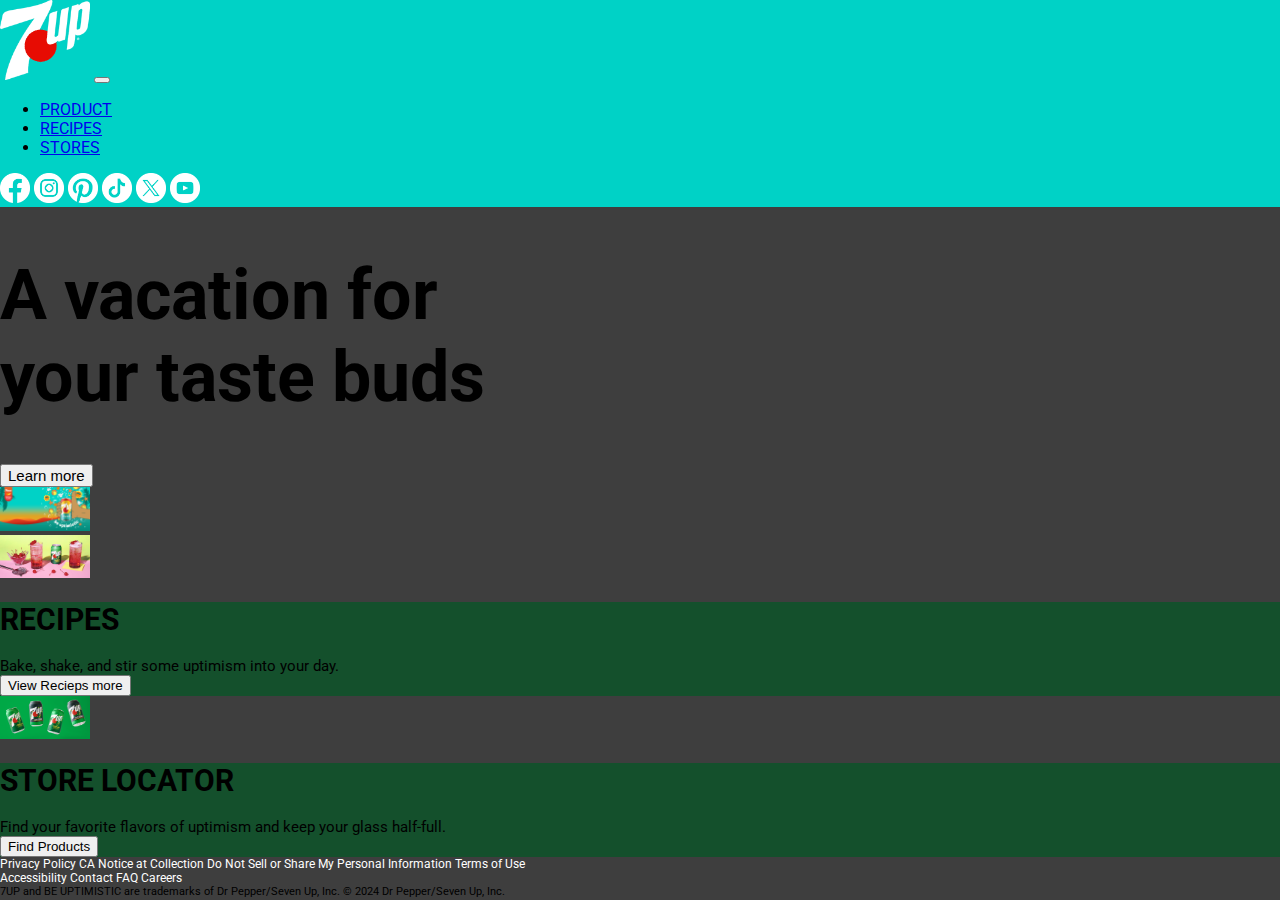
<file: index.html>
<!DOCTYPE html>
<html lang="en">

<head>
  <meta charset="UTF-8">
  <meta name="viewport" content="width=device-width, initial-scale=1.0">
  <title>Home</title>
  <link rel="preconnect" href="https://fonts.googleapis.com">
  <link rel="preconnect" href="https://fonts.gstatic.com" crossorigin>
  <link href="https://fonts.googleapis.com/css2?family=Roboto:ital,wght@0,100..900;1,100..900&display=swap"
    rel="stylesheet">
  <link href="https://cdn.jsdelivr.net/npm/bootstrap@5.3.8/dist/css/bootstrap.min.css" rel="stylesheet"
    integrity="sha384-sRIl4kxILFvY47J16cr9ZwB07vP4J8+LH7qKQnuqkuIAvNWLzeN8tE5YBujZqJLB" crossorigin="anonymous">
  <link rel="stylesheet" href="/css/utility.css">
  <link rel="stylesheet" href="/css/header.css">
  <link rel="stylesheet" href="/css/footer.css">
  <link rel="stylesheet" href="/css/heading_banners.css">
</head>

<body>
  <nav class="navbar navbar-expand-lg ps-3">
    <div class="container-fluid">
      <a class="navbar-brand" href="#"><img src="./images/7up-logo-m.png" alt="" class="img-fluid"></a>
      <button class="navbar-toggler" type="button" data-bs-toggle="collapse" data-bs-target="#navbarSupportedContent"
        aria-controls="navbarSupportedContent" aria-expanded="false" aria-label="Toggle navigation">
        <span class="navbar-toggler-icon bg-white"></span>
      </button>
      <div class="collapse navbar-collapse   " id="navbarSupportedContent">
        <ul
          class="navbar-nav ms-auto me-4 mb-2 mb-lg-0 d-flex flex-column flex-lg-row justify-content-center align-items-center">
          <li class="nav-item">
            <a class="nav-link  fs-5 text-white" aria-current="page" href="./product.html">PRODUCT</a>
          </li>
          <li class="nav-item">
            <a class="nav-link fs-5  text-white" href="./recieps.html">RECIPES</a>
          </li>
          <li class="nav-item">
            <a class="nav-link  fs-5 text-white"  href="./store.html">STORES</a>
          </li>

        </ul>
        <div class="navbar-nav  mb-2 mb-lg-0 d-flex flex-row justify-content-center align-items-center pe-4">
          <a class="nav-link  p-1" aria-current="page" href="#"><img src="./images/socialIcons_facebook.png" alt=""
              class="img-fluid icon"></a>

          <a class="nav-link  p-1 " href="#"><img src="./images/socialIcons_instagram.png" alt=""
              class="img-fluid icon"></a>

          <a class="nav-link p-1" aria-current="page" href="#"><img src="./images/socialIcons_pinterest.png" alt=""
              class="img-fluid icon"></a>

          <a class="nav-link  p-1" aria-current="page" href="#"><img src="./images/socialIcons_tiktok.png" alt=""
              class="img-fluid icon"></a>

          <a class="nav-link p-1" href="#"><img src="./images/socialIcons_x.png" alt="" class="img-fluid icon"></a>

          <a class="nav-link   p-1" aria-current="page" href="#"><img src="./images/socialIcons_youtube.png" alt=""
              class="img-fluid icon"></a>
        </div>
      </div>
    </div>
  </nav>

  <div class="conatainer-fluid  border-top border-white position-relative">
    <div class="row product-banner">
      <div class="col-12">
        <div
          class="tropical-heading    d-flex flex-column justify-content-center align-items-center gap-3">
          <h1 class="h1 text-white vacation-heading">A vacation for<br>
            your taste buds</h1>
          <button class="border border-white px-lg-4 py-lg-2 rounded-pill bg-transparent text-white align-self-start learnmore-btn">Learn
            more</button>
        </div>
        <img src="./images/tropical-header.png" alt="" class="w-100 img-fluid  ">
      </div>
    </div>
  </div>

  <div class="container-fluid px-0 d-flex align-items-center justify-content-center">
    <div class="row mx-0">
      <div class="col-12 px-0">
        <img src="./images/image2.png" alt="" class="w-100 img-fluid">
      </div>
    </div>
    <div class="row position-absolute rounded-pill" style="background-color:rgba(16,82,42,0.9)">
      <div
        class="col-xs-8 col-md-12 d-flex flex-column align-items-center justify-content-center gap-1 gap-md-3 py-2 p-md-4 px-md-5 ">
        <h1 class="text-white tropical-heading-font">RECIPES</h1>
        <p class="text-white tropical-para-font mb-2">Bake, shake, and stir some uptimism into your day.</p>
        <button class="border border-white px-md-5 py-md-2 rounded-pill bg-transparent text-white ">View Recieps
          more</button>
      </div>
    </div>
  </div>
  <div class="container-fluid px-0 d-flex align-items-center justify-content-center">
    <div class="row mx-0">
      <div class="col-12 px-0">
        <img src="./images/image1.png" alt="" class="w-100 img-fluid">
      </div>
    </div>
    <div class="row position-absolute rounded-pill" style="background-color:rgba(16,82,42,0.9)">
      <div
        class="col-xs-8 col-md-12 d-flex flex-column align-items-center justify-content-center gap-1 gap-md-3 py-2 p-md-4 px-md-5 ">
        <h1 class="text-white tropical-heading-font">STORE LOCATOR</h1>
        <p class="text-white tropical-para-font mb-2">Find your favorite flavors of uptimism and keep your glass
          half-full.</p>
        <button class="border border-white px-md-4 py-md-2 rounded-pill bg-transparent text-white ">Find
          Products</button>
      </div>
    </div>
  </div>

  <footer class="container-fluid pb-3 pb-md-5 pt-5" style="background-color: #3E3E3E; ">
    <div class="row pt-lg-2 fw-bold">
      <div
        class="col-xl-7 d-flex flex-column flex-xl-row justify-content-end align-items-center text-white gap-1 gap-md-4"
        style="font-size: 12px;">
        <a href="">Privacy Policy</a>
        <a href="">CA Notice at Collection</a>
        <a href="">Do Not Sell or Share My Personal Information</a>
        <a href="">Terms of Use</a>
      </div>
      <div class="col-xl-5 d-flex justify-content-center justify-content-xl-start   text-white    gap-4 "
        style="font-size: 12px;">
        <a href="">Accessibility</a>
        <a href="">Contact</a>
        <a href="">FAQ</a>
        <a href="">Careers</a>
      </div>
    </div>
    <div class="row pt-3 ">
      <div class="col-12 d-flex justify-content-center ">
        <p class="text-white text-nowrap footertext3">7UP and BE UPTIMISTIC are trademarks of Dr
          Pepper/Seven Up, Inc. © 2024 Dr Pepper/Seven Up, Inc.</p>
      </div>
    </div>
  </footer>

  <script src="https://cdn.jsdelivr.net/npm/bootstrap@5.3.8/dist/js/bootstrap.bundle.min.js"
    integrity="sha384-FKyoEForCGlyvwx9Hj09JcYn3nv7wiPVlz7YYwJrWVcXK/BmnVDxM+D2scQbITxI"
    crossorigin="anonymous"></script>
</body>

</html>
</file>
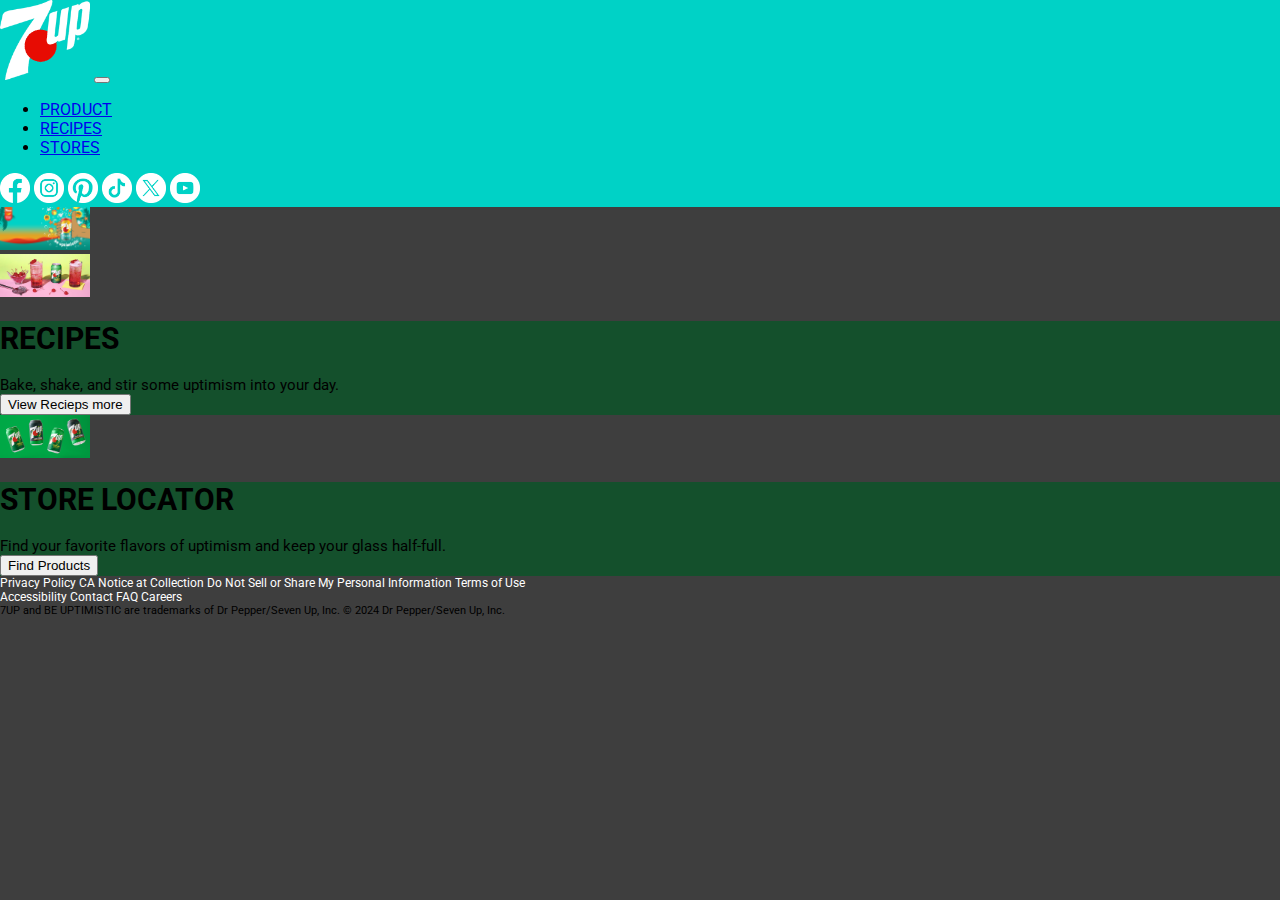
<file: product.html>
<!DOCTYPE html>
<html lang="en">

<head>
  <meta charset="UTF-8">
  <meta name="viewport" content="width=device-width, initial-scale=1.0">
  <title>Product</title>
  <link rel="preconnect" href="https://fonts.googleapis.com">
  <link rel="preconnect" href="https://fonts.gstatic.com" crossorigin>
  <link href="https://fonts.googleapis.com/css2?family=Roboto:ital,wght@0,100..900;1,100..900&display=swap"
    rel="stylesheet">
  <link href="https://cdn.jsdelivr.net/npm/bootstrap@5.3.8/dist/css/bootstrap.min.css" rel="stylesheet"
    integrity="sha384-sRIl4kxILFvY47J16cr9ZwB07vP4J8+LH7qKQnuqkuIAvNWLzeN8tE5YBujZqJLB" crossorigin="anonymous">
  <link rel="stylesheet" href="/css/utility.css">
  <link rel="stylesheet" href="/css/header.css">
  <link rel="stylesheet" href="/css/footer.css">
  <link rel="stylesheet" href="/css/heading_banners.css">
</head>

<body>
  <nav class="navbar navbar-expand-lg ps-3">
    <div class="container-fluid">
      <a class="navbar-brand" href="#"><img src="./images/7up-logo-m.png" alt="" class="img-fluid"></a>
      <button class="navbar-toggler" type="button" data-bs-toggle="collapse" data-bs-target="#navbarSupportedContent"
        aria-controls="navbarSupportedContent" aria-expanded="false" aria-label="Toggle navigation">
        <span class="navbar-toggler-icon bg-white"></span>
      </button>
      <div class="collapse navbar-collapse   " id="navbarSupportedContent">
        <ul
          class="navbar-nav ms-auto me-4 mb-2 mb-lg-0 d-flex flex-column flex-lg-row justify-content-center align-items-center">
          <li class="nav-item">
            <a class="nav-link  fs-5 text-white" aria-current="page" href="./product.html">PRODUCT</a>
          </li>
          <li class="nav-item">
            <a class="nav-link fs-5  text-white" href="./recieps.html">RECIPES</a>
          </li>
          <li class="nav-item">
            <a class="nav-link  fs-5 text-white" href="./store.html">STORES</a>
          </li>

        </ul>
        <div class="navbar-nav  mb-2 mb-lg-0 d-flex flex-row justify-content-center align-items-center pe-4">
          <a class="nav-link  p-1" aria-current="page" href="#"><img src="./images/socialIcons_facebook.png" alt=""
              class="img-fluid icon"></a>

          <a class="nav-link  p-1 " href="#"><img src="./images/socialIcons_instagram.png" alt=""
              class="img-fluid icon"></a>

          <a class="nav-link p-1" aria-current="page" href="#"><img src="./images/socialIcons_pinterest.png" alt=""
              class="img-fluid icon"></a>

          <a class="nav-link  p-1" aria-current="page" href="#"><img src="./images/socialIcons_tiktok.png" alt=""
              class="img-fluid icon"></a>

          <a class="nav-link p-1" href="#"><img src="./images/socialIcons_x.png" alt="" class="img-fluid icon"></a>

          <a class="nav-link   p-1" aria-current="page" href="#"><img src="./images/socialIcons_youtube.png" alt=""
              class="img-fluid icon"></a>
        </div>
      </div>
    </div>
  </nav>

  <div class="conatainer-fluid  border-top border-white position-relative">
    <div class="row product-banner">
      <div class="col-12">
        <!-- <div
          class="tropical-heading    d-flex flex-column justify-content-center align-items-center gap-3">
          <h1 class="h1 text-white vacation-heading">A vacation for<br>
            your taste buds</h1>
          <button class="border border-white px-lg-4 py-lg-2 rounded-pill bg-transparent text-white align-self-start learnmore-btn">Learn
            more</button>
        </div> -->
        <img src="./images/tropical-header.png" alt="" class="w-100 img-fluid  ">
      </div>
    </div>
  </div>

  <div class="container-fluid px-0 d-flex align-items-center justify-content-center">
    <div class="row mx-0">
      <div class="col-12 px-0">
        <img src="./images/image2.png" alt="" class="w-100 img-fluid">
      </div>
    </div>
    <div class="row position-absolute rounded-pill" style="background-color:rgba(16,82,42,0.9)">
      <div
        class="col-xs-8 col-md-12 d-flex flex-column align-items-center justify-content-center gap-1 gap-md-3 py-2 p-md-4 px-md-5 ">
        <h1 class="text-white tropical-heading-font">RECIPES</h1>
        <p class="text-white tropical-para-font mb-2">Bake, shake, and stir some uptimism into your day.</p>
        <button class="border border-white px-md-5 py-md-2 rounded-pill bg-transparent text-white ">View Recieps
          more</button>
      </div>
    </div>
  </div>
  <div class="container-fluid px-0 d-flex align-items-center justify-content-center">
    <div class="row mx-0">
      <div class="col-12 px-0">
        <img src="./images/image1.png" alt="" class="w-100 img-fluid">
      </div>
    </div>
    <div class="row position-absolute rounded-pill" style="background-color:rgba(16,82,42,0.9)">
      <div
        class="col-xs-8 col-md-12 d-flex flex-column align-items-center justify-content-center gap-1 gap-md-3 py-2 p-md-4 px-md-5 ">
        <h1 class="text-white tropical-heading-font">STORE LOCATOR</h1>
        <p class="text-white tropical-para-font mb-2">Find your favorite flavors of uptimism and keep your glass
          half-full.</p>
        <button class="border border-white px-md-4 py-md-2 rounded-pill bg-transparent text-white ">Find
          Products</button>
      </div>
    </div>
  </div>

  <footer class="container-fluid pb-3 pb-md-5 pt-5" style="background-color: #3E3E3E; ">
    <div class="row pt-lg-2 fw-bold">
      <div
        class="col-xl-7 d-flex flex-column flex-xl-row justify-content-end align-items-center text-white gap-1 gap-md-4"
        style="font-size: 12px;">
        <a href="">Privacy Policy</a>
        <a href="">CA Notice at Collection</a>
        <a href="">Do Not Sell or Share My Personal Information</a>
        <a href="">Terms of Use</a>
      </div>
      <div class="col-xl-5 d-flex justify-content-center justify-content-xl-start   text-white    gap-4 "
        style="font-size: 12px;">
        <a href="">Accessibility</a>
        <a href="">Contact</a>
        <a href="">FAQ</a>
        <a href="">Careers</a>
      </div>
    </div>
    <div class="row pt-3 ">
      <div class="col-12 d-flex justify-content-center ">
        <p class="text-white text-nowrap footertext3">7UP and BE UPTIMISTIC are trademarks of Dr
          Pepper/Seven Up, Inc. © 2024 Dr Pepper/Seven Up, Inc.</p>
      </div>
    </div>
  </footer>

  <script src="https://cdn.jsdelivr.net/npm/bootstrap@5.3.8/dist/js/bootstrap.bundle.min.js"
    integrity="sha384-FKyoEForCGlyvwx9Hj09JcYn3nv7wiPVlz7YYwJrWVcXK/BmnVDxM+D2scQbITxI"
    crossorigin="anonymous"></script>
</body>

</html>
</file>
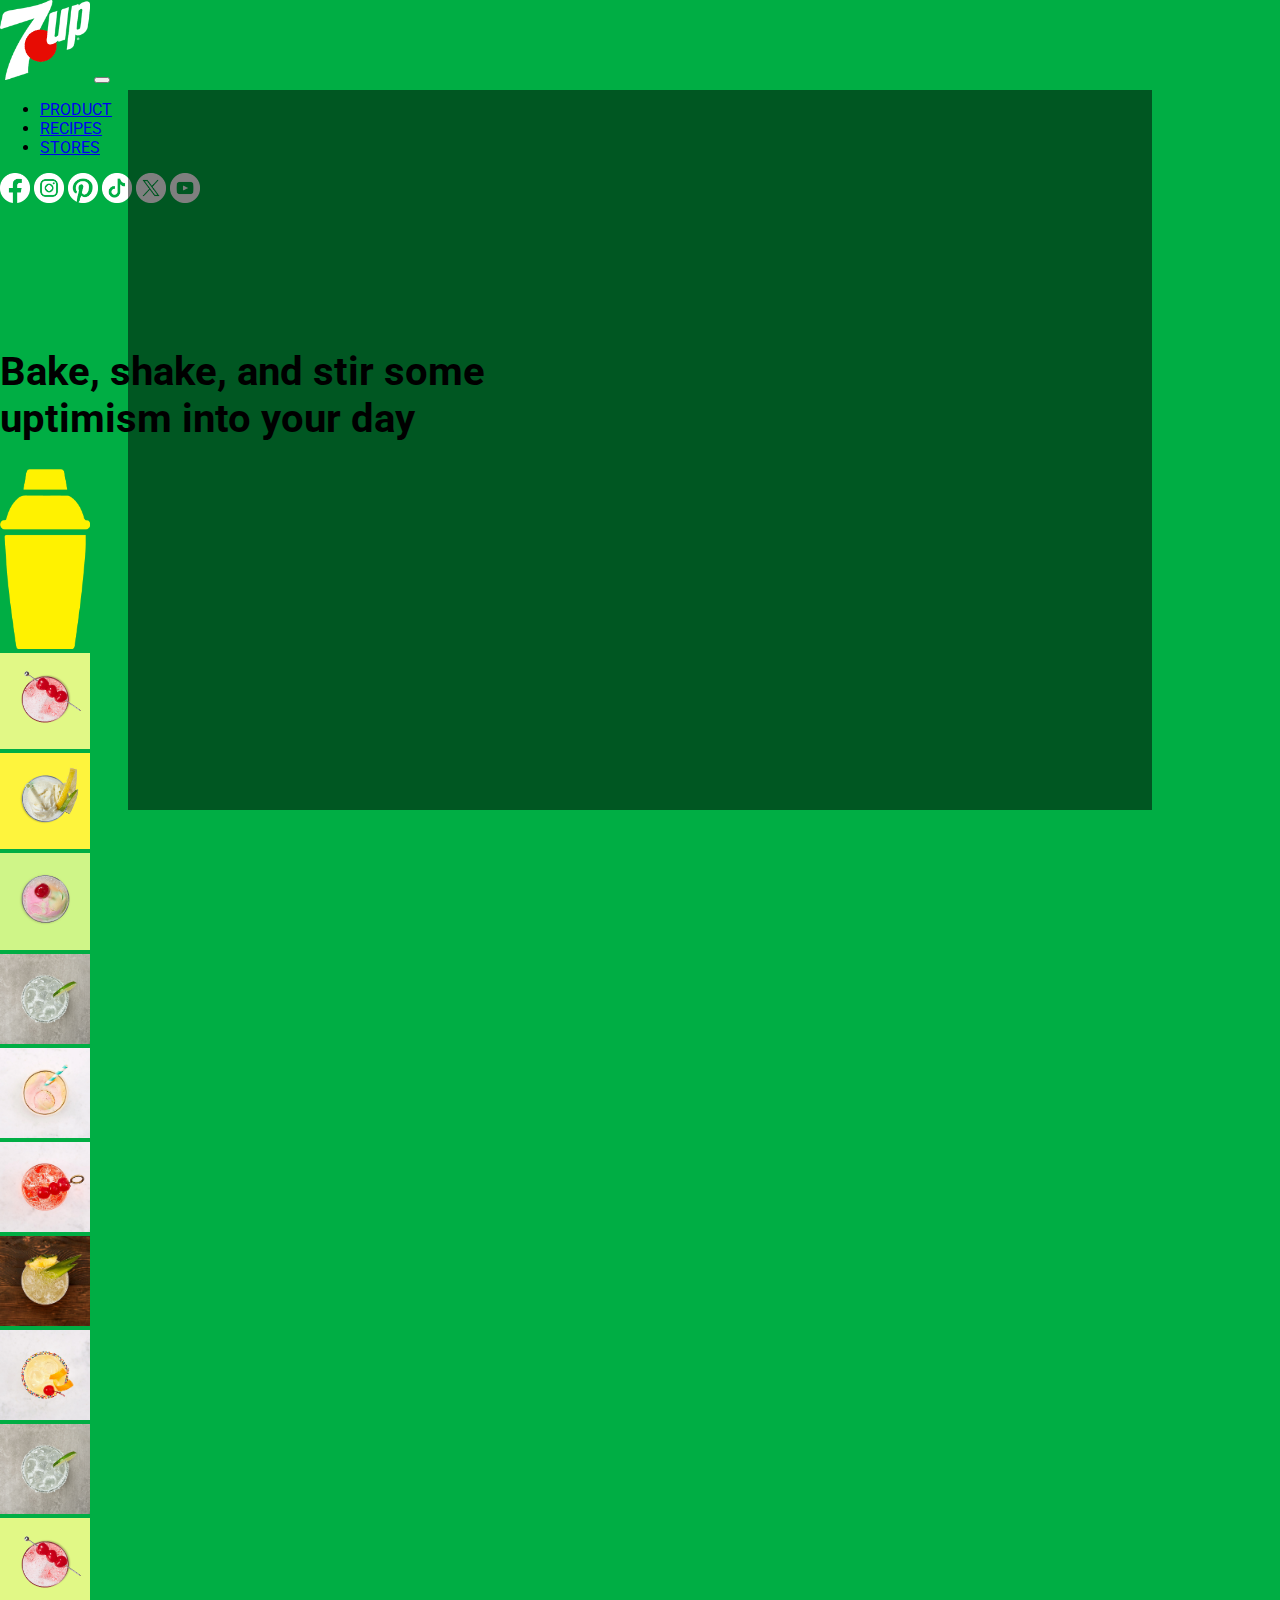
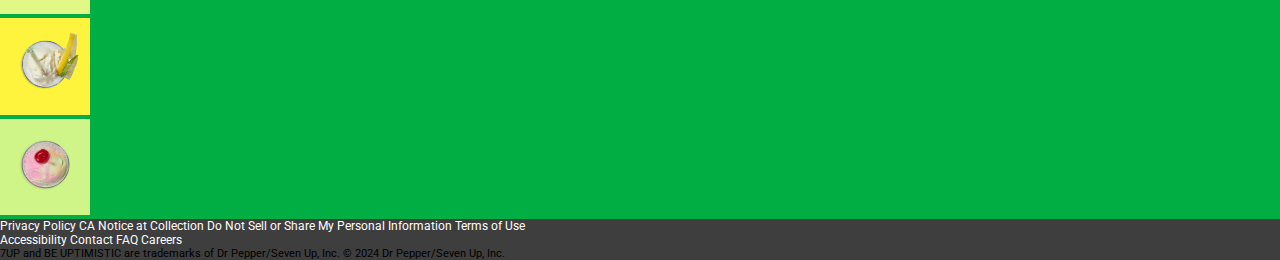
<file: recieps.html>
<!DOCTYPE html>
<html lang="en">

<head>
  <meta charset="UTF-8">
  <meta name="viewport" content="width=device-width, initial-scale=1.0">
  <title>RECIPES</title>
  <link rel="preconnect" href="https://fonts.googleapis.com">
  <link rel="preconnect" href="https://fonts.gstatic.com" crossorigin>
  <link href="https://fonts.googleapis.com/css2?family=Roboto:ital,wght@0,100..900;1,100..900&display=swap"
    rel="stylesheet">
  <link href="https://cdn.jsdelivr.net/npm/bootstrap@5.3.8/dist/css/bootstrap.min.css" rel="stylesheet"
    integrity="sha384-sRIl4kxILFvY47J16cr9ZwB07vP4J8+LH7qKQnuqkuIAvNWLzeN8tE5YBujZqJLB" crossorigin="anonymous">
  <link rel="stylesheet" href="/css/utility.css">
  <link rel="stylesheet" href="/css/header.css">
  <link rel="stylesheet" href="/css/footer.css">
  <link rel="stylesheet" href="/css/heading_banners.css">
</head>

<body>
  <nav class="navbar navbar-expand-lg ps-3 position-fixed top-0 border-bottom border-1 z-2 border-white "
    style="width:100vw; background: #00AE44;">
    <div class="container-fluid ">
      <a class="navbar-brand" href="./index.html"><img src="./images/7up-logo-m.png" alt="" class="img-fluid"></a>
      <button class="navbar-toggler" type="button" data-bs-toggle="collapse" data-bs-target="#navbarSupportedContent"
        aria-controls="navbarSupportedContent" aria-expanded="false" aria-label="Toggle navigation">
        <span class="navbar-toggler-icon bg-white"></span>
      </button>
      <div class="collapse navbar-collapse   " id="navbarSupportedContent">
        <ul
          class="navbar-nav ms-auto me-4 mb-2 mb-lg-0 d-flex flex-column flex-lg-row justify-content-center align-items-center">
          <li class="nav-item">
            <a class="nav-link  fs-5 text-white" aria-current="page" href="./product.html">PRODUCT</a>
          </li>
          <li class="nav-item">
            <a class="nav-link fs-5  text-white" href="./recieps.html">RECIPES</a>
          </li>
          <li class="nav-item">
            <a class="nav-link  fs-5 text-white" href="./store.html">STORES</a>
          </li>

        </ul>
        <div class="navbar-nav  mb-2 mb-lg-0 d-flex flex-row justify-content-center align-items-center pe-4">
          <a class="nav-link  p-1" aria-current="page"
            href="https://www.facebook.com/checkpoint/1501092823525282/?next=https%3A%2F%2Fwww.facebook.com%2F7UP#"><img
              src="./images/socialIcons_facebook.png" alt="" class="img-fluid icon"></a>

          <a class="nav-link  p-1 " href="https://www.instagram.com/7up/"><img src="./images/socialIcons_instagram.png"
              alt="" class="img-fluid icon"></a>

          <a class="nav-link p-1" aria-current="page" href="https://in.pinterest.com/7up/"><img
              src="./images/socialIcons_pinterest.png" alt="" class="img-fluid icon"></a>

          <a class="nav-link  p-1" aria-current="page" href="https://www.tiktok.com/@7up?lang=en"><img
              src="./images/socialIcons_tiktok.png" alt="" class="img-fluid icon"></a>

          <a class="nav-link p-1" href="https://x.com/7UP"><img src="./images/socialIcons_x.png" alt=""
              class="img-fluid icon"></a>

          <a class="nav-link   p-1" aria-current="page" href="https://www.youtube.com/@7upindia"><img
              src="./images/socialIcons_youtube.png" alt="" class="img-fluid icon"></a>
        </div>
      </div>
    </div>
  </nav>

  <section class=" text-white" style="padding-top: 115px; background: #00AE44;">
    <div class="container-fluid gap-3 d-flex flex-column justify-content-center align-items-center">
      <div class="row">
        <div class="col-12">
          <h1 class="fw-bolder  recipes-banner-text text-center">Bake, shake, and stir some<br>
            uptimism into your day</h1>
        </div>
      </div>
      <div class="row align-items-center justify-content-center d-flex ">
        <div class="col-6  d-flex justify-content-center align-items-center">
          <img src="./images/shaker.png" alt="" class="img-fluid w-50">
        </div>
      </div>
      <div class="row mt-5 d-flex justify-content-center align-items-center  gap-1">
        <div class="col-12 col-md-3 position-relative ">
          <img src="./images/dirty-shirley.jpg" alt="" class="img-fluid w-100">
          <div class="recipes-img "></div>
        </div>
        <div class="col-12 col-md-3 position-relative">
          <img src="./images/lemon-lime-float.jpg" alt="" class="img-fluid w-100 ">
          <div class="recipes-img w-100"></div>
        </div>
        <div class="col-12 col-md-3 position-relative "><img src="./images/rainbow-sherbet-float.jpg" alt=""
            class="img-fluid w-100 ">
          <div class="recipes-img"></div>
        </div>
      </div>
      <div class="row  d-flex flex-column flex-md-row justify-content-center align-items-center  gap-1">
        <div class="col-12 col-md-3 position-relative"><img src="./images/classic-7up-margarita.jpg" alt=""
            class="img-fluid w-100 ">
          <div class="recipes-img"></div>
        </div>
        <div class="col-12 col-md-3 position-relative"><img src="./images/7up-sherbet-punch.webp" alt=""
            class="img-fluid w-100 ">
          <div class="recipes-img"></div>
        </div>
        <div class="col-12 col-md-3 position-relative"><img src="./images/shirley-temple.jpg" alt=""
            class="img-fluid w-100 ">
          <div class="recipes-img"></div>
        </div>
      </div>
      <div class="row  d-flex flex-column flex-md-row justify-content-center align-items-center  gap-1">
        <div class="col-12 col-md-3 position-relative"><img src="./images/7up-rum-rambler.jpg" alt=""
            class="img-fluid w-100 ">
          <div class="recipes-img"></div>
        </div>
        <div class="col-12 col-md-3 position-relative"><img src="./images/7upside-down-cake.jpg" alt=""
            class="img-fluid w-100 ">
          <div class="recipes-img"></div>
        </div>
        <div class="col-12 col-md-3 position-relative"><img src="./images/classic-7up-margarita.jpg" alt=""
            class="img-fluid w-100 ">
          <div class="recipes-img"></div>
        </div>
      </div>
      <div class="row  mb-5 d-flex flex-column flex-md-row justify-content-center align-items-center gap-1 ">
        <div class="col-12 col-md-3 position-relative"><img src="./images/dirty-shirley.jpg" alt=""
            class="img-fluid w-100">
          <div class="recipes-img"></div>
        </div>
        <div class="col-12 col-md-3 position-relative"><img src="./images/lemon-lime-float.jpg" alt=""
            class="img-fluid w-100 ">
          <div class="recipes-img"></div>
        </div>
        <div class="col-12 col-md-3 position-relative"><img src="./images/rainbow-sherbet-float.jpg" alt=""
            class="img-fluid w-100 ">
          <div class="recipes-img"></div>
        </div>
      </div>
    </div>
  </section>



  <footer class="container-fluid pb-3 pb-md-5 pt-2" style="background-color: #3E3E3E; ">
    <div class="row pt-lg-2 fw-bold">
      <div
        class="col-xl-7 d-flex flex-column flex-xl-row justify-content-end align-items-center text-white gap-1 gap-md-4"
        style="font-size: 12px;">
        <a href="">Privacy Policy</a>
        <a href="">CA Notice at Collection</a>
        <a href="">Do Not Sell or Share My Personal Information</a>
        <a href="">Terms of Use</a>
      </div>
      <div class="col-xl-5 d-flex justify-content-center justify-content-xl-start   text-white    gap-4 "
        style="font-size: 12px;">
        <a href="">Accessibility</a>
        <a href="">Contact</a>
        <a href="">FAQ</a>
        <a href="">Careers</a>
      </div>
    </div>
    <div class="row pt-3 ">
      <div class="col-12 d-flex justify-content-center ">
        <p class="text-white text-nowrap footertext3">7UP and BE UPTIMISTIC are trademarks of Dr
          Pepper/Seven Up, Inc. © 2024 Dr Pepper/Seven Up, Inc.</p>
      </div>
    </div>
  </footer>

  <script src="https://cdn.jsdelivr.net/npm/bootstrap@5.3.8/dist/js/bootstrap.bundle.min.js"
    integrity="sha384-FKyoEForCGlyvwx9Hj09JcYn3nv7wiPVlz7YYwJrWVcXK/BmnVDxM+D2scQbITxI"
    crossorigin="anonymous"></script>
</body>

</html>
</file>
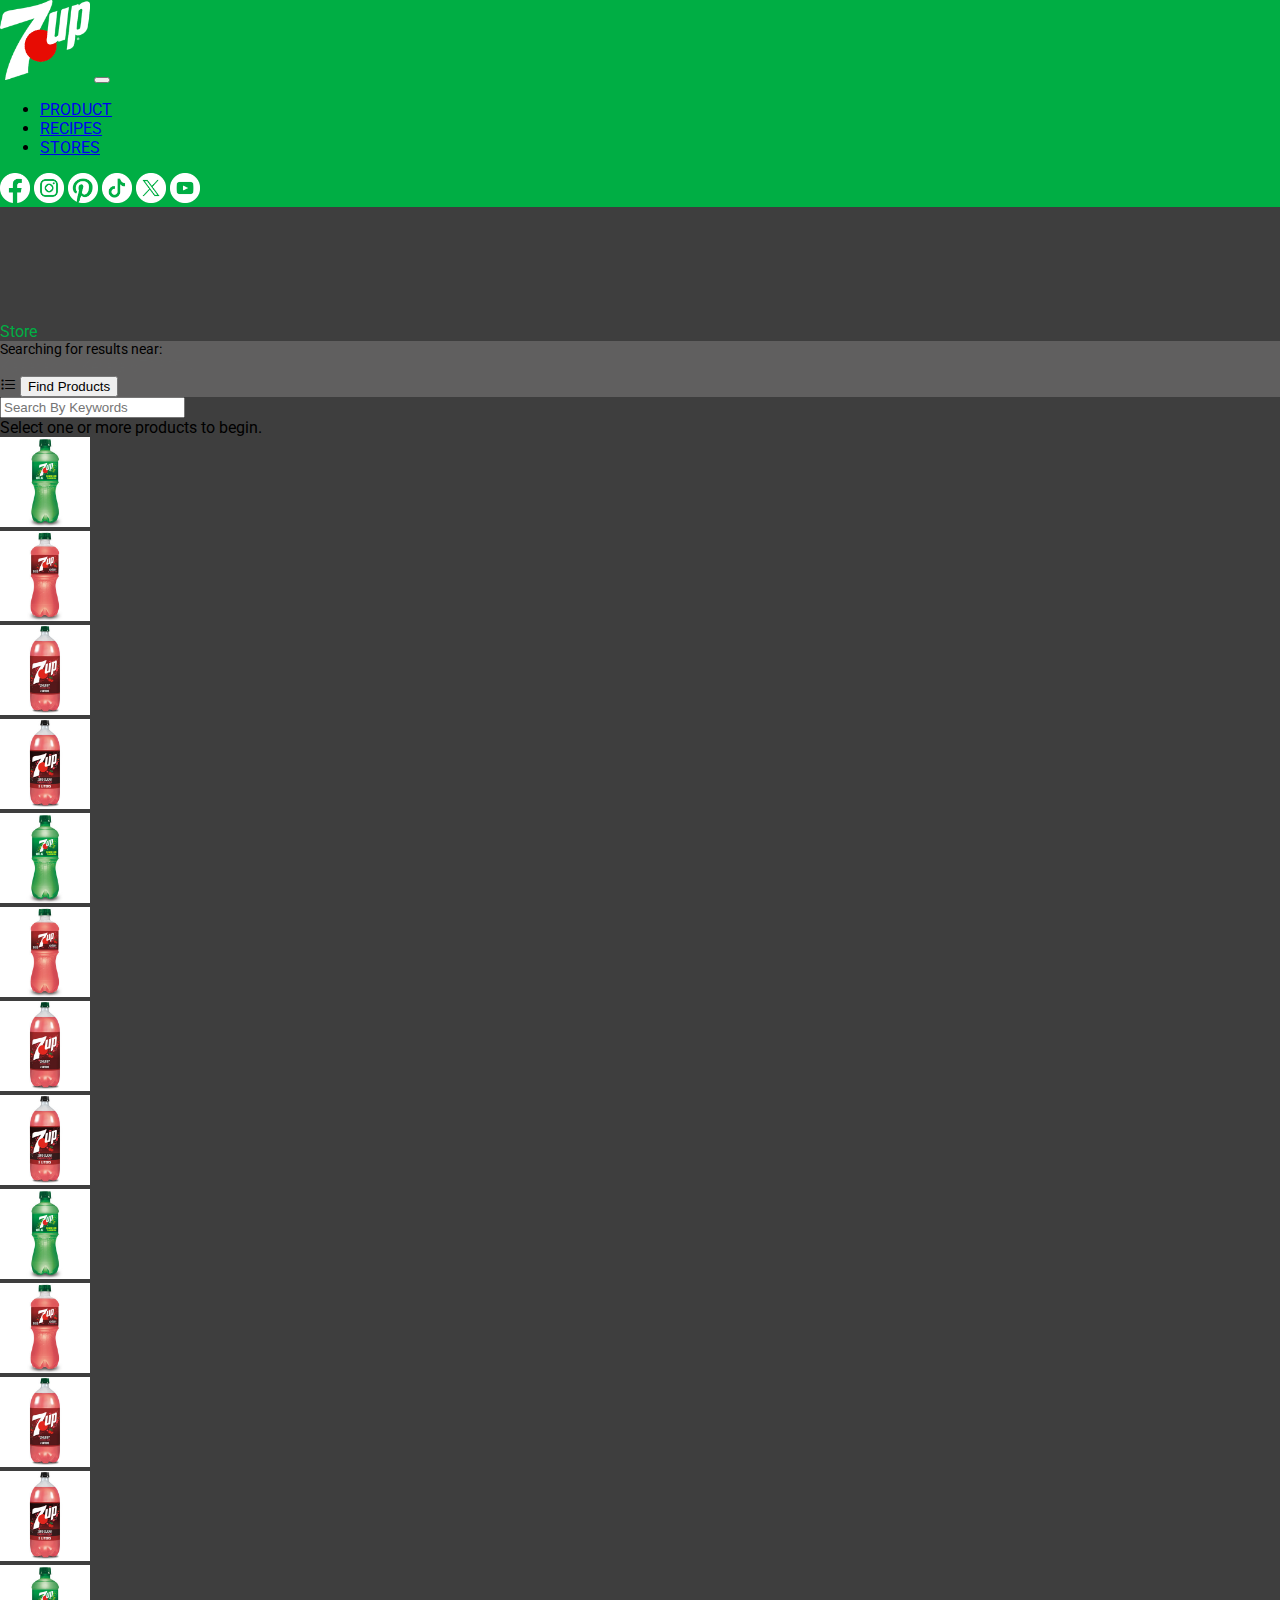
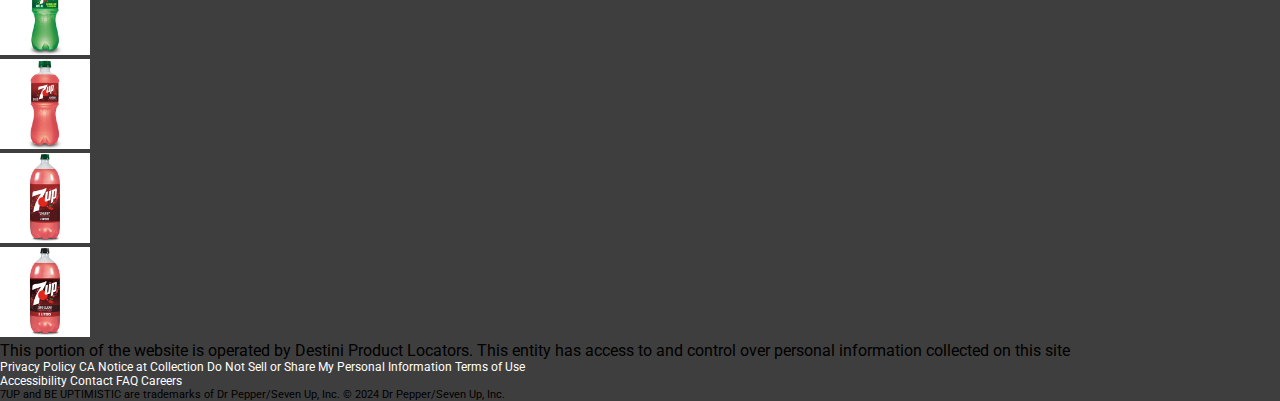
<file: store.html>
<!DOCTYPE html>
<html lang="en">

<head>
  <meta charset="UTF-8">
  <meta name="viewport" content="width=device-width, initial-scale=1.0">
  <title>STORES</title>
  <link rel="stylesheet" href="https://cdn.jsdelivr.net/npm/bootstrap-icons@1.13.1/font/bootstrap-icons.min.css">
  <link rel="preconnect" href="https://fonts.googleapis.com">
  <link rel="preconnect" href="https://fonts.gstatic.com" crossorigin>
  <link href="https://fonts.googleapis.com/css2?family=Roboto:ital,wght@0,100..900;1,100..900&display=swap"
    rel="stylesheet">
  <link href="https://cdn.jsdelivr.net/npm/bootstrap@5.3.8/dist/css/bootstrap.min.css" rel="stylesheet"
    integrity="sha384-sRIl4kxILFvY47J16cr9ZwB07vP4J8+LH7qKQnuqkuIAvNWLzeN8tE5YBujZqJLB" crossorigin="anonymous">
  <link rel="stylesheet" href="/css/utility.css">
  <link rel="stylesheet" href="/css/header.css">
  <link rel="stylesheet" href="/css/footer.css">
  <link rel="stylesheet" href="/css/heading_banners.css">
</head>

<body class="bg-white">
  <!-- nav bar -->

  <nav class="navbar navbar-expand-lg ps-3 position-fixed top-0 border-bottom border-1 z-2 border-white "
    style="width:100vw; background: #00AE44;">
    <div class="container-fluid ">
      <a class="navbar-brand" href="./index.html"><img src="./images/7up-logo-m.png" alt="" class="img-fluid"></a>
      <button class="navbar-toggler" type="button" data-bs-toggle="collapse" data-bs-target="#navbarSupportedContent"
        aria-controls="navbarSupportedContent" aria-expanded="false" aria-label="Toggle navigation">
        <span class="navbar-toggler-icon bg-white"></span>
      </button>
      <div class="collapse navbar-collapse   " id="navbarSupportedContent">
        <ul
          class="navbar-nav ms-auto me-4 mb-2 mb-lg-0 d-flex flex-column flex-lg-row justify-content-center align-items-center">
          <li class="nav-item">
            <a class="nav-link  fs-5 text-white" aria-current="page" href="./product.html">PRODUCT</a>
          </li>
          <li class="nav-item">
            <a class="nav-link fs-5  text-white" href="./recieps.html">RECIPES</a>
          </li>
          <li class="nav-item">
            <a class="nav-link  fs-5 text-white" href="./store.html">STORES</a>
          </li>

        </ul>
        <div class="navbar-nav  mb-2 mb-lg-0 d-flex flex-row justify-content-center align-items-center pe-4">
          <a class="nav-link  p-1" aria-current="page"
            href="https://www.facebook.com/checkpoint/1501092823525282/?next=https%3A%2F%2Fwww.facebook.com%2F7UP#"><img
              src="./images/socialIcons_facebook.png" alt="" class="img-fluid icon"></a>

          <a class="nav-link  p-1 " href="https://www.instagram.com/7up/"><img src="./images/socialIcons_instagram.png"
              alt="" class="img-fluid icon"></a>

          <a class="nav-link p-1" aria-current="page" href="https://in.pinterest.com/7up/"><img
              src="./images/socialIcons_pinterest.png" alt="" class="img-fluid icon"></a>

          <a class="nav-link  p-1" aria-current="page" href="https://www.tiktok.com/@7up?lang=en"><img
              src="./images/socialIcons_tiktok.png" alt="" class="img-fluid icon"></a>

          <a class="nav-link p-1" href="https://x.com/7UP"><img src="./images/socialIcons_x.png" alt=""
              class="img-fluid icon"></a>

          <a class="nav-link   p-1" aria-current="page" href="https://www.youtube.com/@7upindia"><img
              src="./images/socialIcons_youtube.png" alt="" class="img-fluid icon"></a>
        </div>
      </div>
    </div>
  </nav>

  <!-- /nav bar  -->

  <!-- search item section -->

  <section class=" " style="padding-top: 115px;">
    <div class="container-fluid d-flex justify-content-center align-items-center  flex-column mt-5 ">
      <div class="row w-75 d-flex  align-items-center ">
        <div class="col-8  ">
          <p class="fs-3 " style="color: #00AE44;">Store</p>
        </div>
      </div>
      <div class="row rounded-3 d-flex justify-content-between align-items-center px-3 py-2 w-75 mt-4 "
        style="background: rgba(235, 232, 232, 0.2)">
        <div class="col-md-6 d-flex justify-content-between align-items-center ">
          <p class="lh-lg text-black fw-bold" style="font-size: 14px;">Searching for results near:<br>
            <span class="text-nowrap" style="color: rgb(96, 96, 96); font-size: 16px;">Kasaragod Kerala 671317 <i
                class="bi bi-pencil"></i></span>
          </p>
        </div>

        <div class="col-md-6 d-flex justify-content-end align-items-center p-3 gap-4">
          <span class="fs-2"><i class="bi bi-list-task"></i></span>
          <button class="p-2 bg-black text-white fw-bolder">Find Products</button>
        </div>
      </div>
      <div class="row d-flex justify-content-end w-75 mt-5">
        <div class="col-8 col-md-4 bg-success px-0">
          <input class="form-control form-control-lg w-100 rounded-0 fs-6" type="text" placeholder="Search By Keywords"
            aria-label=".form-control-lg example">
        </div>
      </div>
    </div>
  </section>

  <!-- /search item section -->


  <!-- item section -->
  <section class=" mt-5">
    <div class="container-fluid d-flex flex-column justify-content-between align-items-center ">
      <div class="row w-75 ">
        <div class="col-8">
          <p class="text-nowrap fs-6 fw-light">Select one or more products to begin.</p>
        </div>
      </div>
      <div class="row w-75 mt-4  d-flex flex-column flex-md-row justify-content-between align-items-center">
        <div class="col-8 col-md-3 text-center   mt-2"><img src="./images/7upbottel1.jpeg" alt=""
            class="img-fluid w-75">
        </div>
        <div class="col-8 col-md-3  text-center  mt-2"><img src="./images/7upb2.jpeg" alt="" class="img-fluid w-75">
        </div>
        <div class="col-8 col-md-3  text-center mt-2"><img src="./images/7upb3.jpeg" alt="" class="img-fluid w-75">
        </div>
        <div class="col-8 col-md-3  text-center  mt-2"><img src="./images/7up4.jpeg" alt="" class="img-fluid w-75">
        </div>
      </div>
      <div class="row w-75 mt-4 d-flex flex-column flex-md-row justify-content-between align-items-center">
        <div class="col-8 col-md-3  text-center  mt-2"><img src="./images/7upbottel1.jpeg" alt=""
            class="img-fluid w-75"></div>
        <div class="col-8 col-md-3  text-center  mt-2"><img src="./images/7upb2.jpeg" alt="" class="img-fluid w-75">
        </div>
        <div class="col-8 col-md-3  text-center mt-2"><img src="./images/7upb3.jpeg" alt="" class="img-fluid w-75">
        </div>
        <div class="col-8 col-md-3  text-center  mt-2"><img src="./images/7up4.jpeg" alt="" class="img-fluid w-75">
        </div>
      </div>
      <div class="row w-75 mt-4 d-flex flex-column flex-md-row justify-content-between align-items-center">
        <div class="col-8 col-md-3  text-center  mt-2"><img src="./images/7upbottel1.jpeg" alt=""
            class="img-fluid w-75"></div>
        <div class="col-8 col-md-3  text-center  mt-2"><img src="./images/7upb2.jpeg" alt="" class="img-fluid w-75">
        </div>
        <div class="col-8 col-md-3  text-center mt-2"><img src="./images/7upb3.jpeg" alt="" class="img-fluid w-75">
        </div>
        <div class="col-8 col-md-3  text-center  mt-2"><img src="./images/7up4.jpeg" alt="" class="img-fluid w-75">
        </div>
      </div>
      <div class="row w-75 mt-4 mb-4 d-flex flex-column flex-md-row justify-content-between align-items-center">
        <div class="col-8 col-md-3  text-center  mt-2"><img src="./images/7upbottel1.jpeg" alt=""
            class="img-fluid w-75"></div>
        <div class="col-8 col-md-3  text-center  mt-2"><img src="./images/7upb2.jpeg" alt="" class="img-fluid w-75">
        </div>
        <div class="col-8 col-md-3  text-center mt-2"><img src="./images/7upb3.jpeg" alt="" class="img-fluid w-75">
        </div>
        <div class="col-8 col-md-3  text-center  mt-2"><img src="./images/7up4.jpeg" alt="" class="img-fluid w-75">
        </div>
      </div>
    </div>
  </section>

  <!-- /item section -->

  <!-- product operator -->
  <section class=" mt-5 mb-5">
    <div class="container-fluid d-flex justify-content-center align-items-center ">
      <div class="row w-75 ">
        <div class="col-12 text-center ">
          <p class="text-center fs-5 fw-semibold text-success ">This portion of the website is operated by Destini
            Product
            Locators. This
            entity has access to and control over personal
            information collected on this site</p>
        </div>
      </div>
    </div>
  </section>
  <!-- /product operator -->

  <footer class="container-fluid pb-3 pb-md-5 pt-2" style="background-color: #3E3E3E; ">
    <div class="row pt-lg-2 fw-bold">
      <div
        class="col-xl-7 d-flex flex-column flex-xl-row justify-content-end align-items-center text-white gap-1 gap-md-4"
        style="font-size: 12px;">
        <a href="">Privacy Policy</a>
        <a href="">CA Notice at Collection</a>
        <a href="">Do Not Sell or Share My Personal Information</a>
        <a href="">Terms of Use</a>
      </div>
      <div class="col-xl-5 d-flex justify-content-center justify-content-xl-start   text-white    gap-4 "
        style="font-size: 12px;">
        <a href="">Accessibility</a>
        <a href="">Contact</a>
        <a href="">FAQ</a>
        <a href="">Careers</a>
      </div>
    </div>
    <div class="row pt-3 ">
      <div class="col-12 d-flex justify-content-center ">
        <p class="text-white text-nowrap footertext3">7UP and BE UPTIMISTIC are trademarks of Dr
          Pepper/Seven Up, Inc. © 2024 Dr Pepper/Seven Up, Inc.</p>
      </div>
    </div>
  </footer>

  <script src="https://cdn.jsdelivr.net/npm/bootstrap@5.3.8/dist/js/bootstrap.bundle.min.js"
    integrity="sha384-FKyoEForCGlyvwx9Hj09JcYn3nv7wiPVlz7YYwJrWVcXK/BmnVDxM+D2scQbITxI"
    crossorigin="anonymous"></script>
</body>

</html>
</file>
<file: css/utility.css>
:root {
  scroll-behavior: smooth;
}

body {
  margin: 0;
  box-sizing: border-box;
  font-family: "Roboto", sans-serif;
  background-color: #3E3E3E;
}

p {
  margin: 0;
}

footer a{
  text-decoration: none;
  color: white;
}
a:hover {
  text-decoration: underline;
  color: white;
}
</file>
<file: css/header.css>
.navbar{
  background-color: #00D2C6;
}
.img-fluid
{
  width: 90px;

}

.icon{
  width: 30px;
}
</file>
<file: css/footer.css>
.footertext3
{
  font-size: 8px;
}

@media screen and (min-width:992px)
{
  .footertext3
  {
    font-size: 11px;
    font-weight: 400;
  }
}
</file>
<file: css/heading_banners.css>
.left-bottom {
  position: absolute;
  left: 5%;
  bottom: 20%;

}

.center {
  position: absolute;
  left: 50%;
  top: 50%;
  transform: translate(-50%, -50%);
}

/* .tropical-heading
{
  position: absolute;
  top: 80px;
  left: 30px;
} */

.learnmore-btn {
  font-size: 10px;
}

.vacation-heading {
  font-size: 10px;
}

.tropical-heading-font {
  font-size: 13px;
}

.tropical-para-font {
  font-size: 9px;
}

.product-text {
  font-size: 10px;
}

@media (min-width:992px) {
  .tropical-heading-font {
    font-size: 30px;
  }

  .tropical-para-font,
  .learnmore-btn {
    font-size: 15px;
  }

  .tropical-heading {
    top: 300px;
    left: 80px
  }

  .vacation-heading {
    font-size: 70px;
  }

  .product-text {
    font-size: 20px;
  }
}


.product-banner-text {
  font-size: 60px;

}

.recipes-banner-text {
  font-size: 40px;

}

.recipes-img {
  position: absolute;
  width: 100%;
  height: 100%;
  top: 0;
  left: 0;
  right: 0;
  bottom: 0;
  cursor: pointer;
  transition: all 0.5s ease-in-out;
}

.recipes-img:hover {
  background-color: rgba(0, 0, 0, 0.5);
  scale: 0.8;
}

@media (width<768px) {
  .product_glass {
    background: white;
  }
}
</file>
